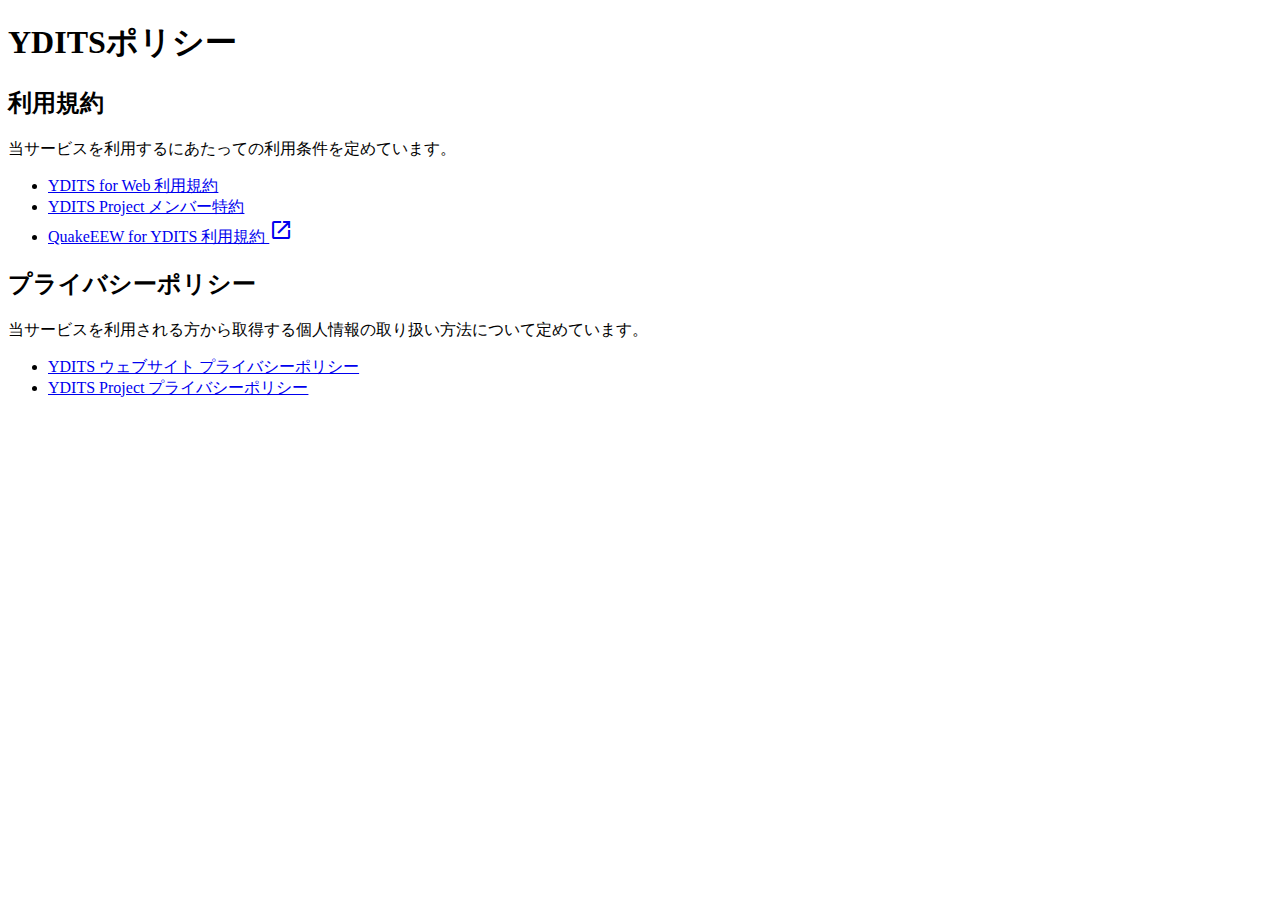
<file: index.html>
<!--

    YDITS Policies Website

    Copyright (c) よね/Yone

-->
<!DOCTYPE html>
<html lang="ja">

<head prefix="og: https://ogp.me/ns#">
    <meta charset="UTF-8">
    <meta name="viewport" content="width=device-width, initial-scale=1.0">
    <title>YDITSポリシー</title>

    <base href="https://policies.ydits.net/">

    <meta property="og:type" content="website">
    <meta property="og:title" content="YDITSポリシー">
    <meta property="og:description" content="YDITSが提供するサービスで定める各規約をご確認いただけます。">
    <meta property="og:site_name" content="YDITSポリシー">
    <meta property="og:image" content="https://cdn.ydits.net/images/ydits_logos/ydits_icon.png">

    <link rel="shortcut icon" href="https://cdn.ydits.net/images/ydits_logos/ydits_icon.png" type="image/x-icon">

    <link rel="preconnect" href="https://fonts.googleapis.com">
    <link rel="preconnect" href="https://fonts.gstatic.com" crossorigin>
    <link href="https://fonts.googleapis.com/css2?family=Noto+Sans+JP:wght@300&display=swap" rel="stylesheet">
    <link rel="stylesheet"
        href="https://fonts.googleapis.com/css2?family=Material+Symbols+Outlined:opsz,wght,FILL,GRAD@20..48,100..700,0..1,-50..200">

    <link rel="stylesheet" href="./styles/common.css">
    <link rel="stylesheet" href="./styles/index.css">

    <script async src="https://www.googletagmanager.com/gtag/js?id=G-7WR0WWMPWL"></script>
    <script>
        window.dataLayer = window.dataLayer || [];
        function gtag() { dataLayer.push(arguments); }
        gtag('js', new Date());

        gtag('config', 'G-7WR0WWMPWL');
    </script>

    <script src="https://code.jquery.com/jquery-3.7.0.min.js"
        integrity="sha256-2Pmvv0kuTBOenSvLm6bvfBSSHrUJ+3A7x6P5Ebd07/g=" crossorigin="anonymous"></script>

    <script src="./scripts/common.js"></script>
</head>

<body>
    <header></header>

    <main>
        <section id="about" class="section">
            <h1 id="pageTitle">YDITSポリシー</h1>
        </section>

        <section id="terms" class="section">
            <h2 class="sectionTitle">利用規約</h2>
            <div class="content">
                <p>当サービスを利用するにあたっての利用条件を定めています。</p>
                <ul>
                    <li><a href="./terms/webapp/">YDITS for Web 利用規約</a></li>
                    <li><a href="./terms/project/">YDITS Project メンバー特約</a></li>
                    <li>
                        <a href="https://quaeew.ydits.net/kiyaku.htm" rel="noopener noreferrer">
                            QuakeEEW for YDITS 利用規約
                            <span class="material-symbols-outlined">
                                open_in_new
                            </span>
                        </a>
                    </li>
                </ul>
            </div>
        </section>

        <section id="privacy" class="section">
            <h2 class="sectionTitle">プライバシーポリシー</h2>
            <div class="content">
                <p>当サービスを利用される方から取得する個人情報の取り扱い方法について定めています。</p>
                <ul>
                    <li><a href="privacy/site/">YDITS ウェブサイト プライバシーポリシー</a></li>
                    <li><a href="privacy/project">YDITS Project プライバシーポリシー</a></li>
                </ul>
            </div>
        </section>
    </main>

    <footer></footer>
</body>

</html>
</file>
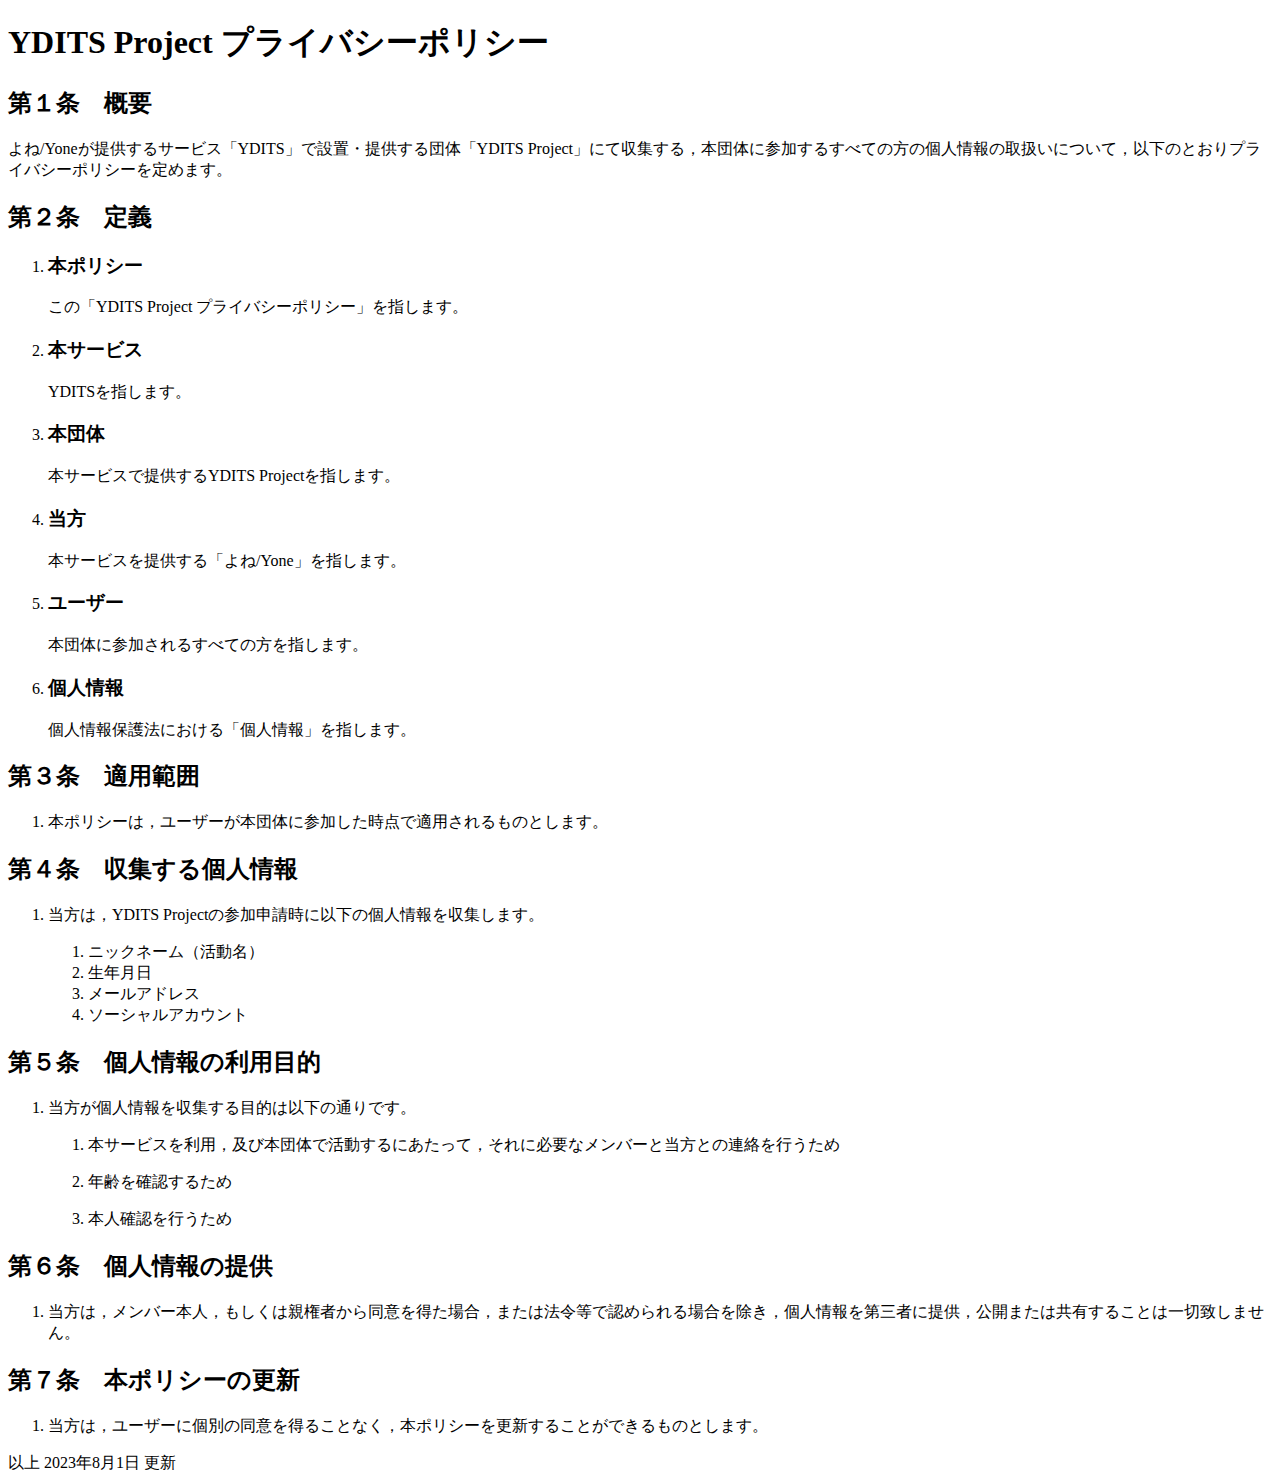
<file: privacy/project/index.html>
<!--

    YDITS Policies Website

    Copyright (c) よね/Yone

-->
<!DOCTYPE html>
<html lang="ja">

<head prefix="og: https://ogp.me/ns#">
    <meta charset="UTF-8">
    <meta name="viewport" content="width=device-width, initial-scale=1.0">
    <title>YDITS Project プライバシーポリシー | YDITSポリシー</title>

    <base href="https://policies.ydits.net/">

    <meta property="og:type" content="website">
    <meta property="og:title" content="YDITS Project プライバシーポリシー">
    <meta property="og:description" content="YDITS Projectのプライバシーポリシーをご確認いただけます。">
    <meta property="og:site_name" content="YDITSポリシー">
    <meta property="og:image" content="https://cdn.ydits.net/images/ydits_logos/ydits_icon.png">

    <link rel="shortcut icon" href="./images/ydits-icon/png" type="image/x-icon">

    <link rel="preconnect" href="https://fonts.googleapis.com">
    <link rel="preconnect" href="https://fonts.gstatic.com" crossorigin>
    <link href="https://fonts.googleapis.com/css2?family=Noto+Sans+JP:wght@300&display=swap" rel="stylesheet">
    <link rel="stylesheet"
        href="https://fonts.googleapis.com/css2?family=Material+Symbols+Outlined:opsz,wght,FILL,GRAD@20..48,100..700,0..1,-50..200">

    <link rel="stylesheet" href="./styles/common.css">
    <link rel="stylesheet" href="./styles/docs.css">

    <script async src="https://www.googletagmanager.com/gtag/js?id=G-7WR0WWMPWL"></script>
    <script>
        window.dataLayer = window.dataLayer || [];
        function gtag() { dataLayer.push(arguments); }
        gtag('js', new Date());

        gtag('config', 'G-7WR0WWMPWL');
    </script>

    <script src="https://code.jquery.com/jquery-3.7.0.min.js"
        integrity="sha256-2Pmvv0kuTBOenSvLm6bvfBSSHrUJ+3A7x6P5Ebd07/g=" crossorigin="anonymous"></script>

    <script src="./scripts/common.js"></script>
</head>

<body>
    <header></header>

    <main>
        <section id="before" class="section">
            <h1 id="pageTitle">YDITS Project プライバシーポリシー</h1>
        </section>

        <section id="main" class="section">
            <section class="section">
                <h2 class="sectionTitle">第１条　概要</h2>
                <p>よね/Yoneが提供するサービス「YDITS」で設置・提供する団体「YDITS Project」にて収集する，本団体に参加するすべての方の個人情報の取扱いについて，以下のとおりプライバシーポリシーを定めます。</p>
            </section>

            <section class="section">
                <h2 class="sectionTitle">第２条　定義</h2>
                <ol>
                    <li>
                        <h3>本ポリシー</h3>
                        <p>
                            この「YDITS Project プライバシーポリシー」を指します。
                        </p>
                    </li>
                    <li>
                        <h3>本サービス</h3>
                        <p>
                            YDITSを指します。
                        </p>
                    </li>
                    <li>
                        <h3>本団体</h3>
                        <p>
                            本サービスで提供するYDITS Projectを指します。
                        </p>
                    </li>
                    <li>
                        <h3>当方</h3>
                        <p>
                            本サービスを提供する「よね/Yone」を指します。
                        </p>
                    </li>
                    <li>
                        <h3>ユーザー</h3>
                        <p>
                            本団体に参加されるすべての方を指します。
                        </p>
                    </li>
                    <li>
                        <h3>個人情報</h3>
                        <p>
                            個人情報保護法における「個人情報」を指します。
                        </p>
                    </li>
                </ol>
            </section>

            <section class="section">
                <h2 class="sectionTitle">第３条　適用範囲</h2>
                <ol>
                    <li>
                        <p>
                            本ポリシーは，ユーザーが本団体に参加した時点で適用されるものとします。
                        </p>
                    </li>
                </ol>
            </section>

            <section class="section">
                <h2 class="sectionTitle">第４条　収集する個人情報</h2>
                <ol>
                    <li>
                        <p>当方は，YDITS Projectの参加申請時に以下の個人情報を収集します。</p>
                        <ol>
                            <li>ニックネーム（活動名）</li>
                            <li>生年月日</li>
                            <li>メールアドレス</li>
                            <li>ソーシャルアカウント</li>
                        </ol>
                    </li>
                </ol>
            </section>

            <section class="section">
                <h2 class="sectionTitle">第５条　個人情報の利用目的</h2>
                <ol>
                    <li>
                        <p>当方が個人情報を収集する目的は以下の通りです。</p>
                        <ol>
                            <li>
                                <p>
                                    本サービスを利用，及び本団体で活動するにあたって，それに必要なメンバーと当方との連絡を行うため
                                </p>
                            </li>
                            <li>
                                <p>
                                    年齢を確認するため
                                </p>
                            </li>
                            <li>
                                <p>
                                    本人確認を行うため
                                </p>
                            </li>
                        </ol>
                    </li>
                </ol>
            </section>

            <section class="section">
                <h2 class="sectionTitle">第６条　個人情報の提供</h2>
                <ol>
                    <li>
                        <p>
                            当方は，メンバー本人，もしくは親権者から同意を得た場合，または法令等で認められる場合を除き，個人情報を第三者に提供，公開または共有することは一切致しません。
                        </p>
                    </li>
                </ol>
            </section>

            <section class="section">
                <h2 class="sectionTitle">第７条　本ポリシーの更新</h2>
                <ol>
                    <li>
                        <p>
                            当方は，ユーザーに個別の同意を得ることなく，本ポリシーを更新することができるものとします。
                        </p>
                    </li>
                </ol>
            </section>
        </section>

        <section id="after" class="section">
            <span class="endword">以上</span>
            <span class="date">2023年8月1日 更新</span>
        </section>
    </main>

    <footer></footer>
</body>

</html>
</file>
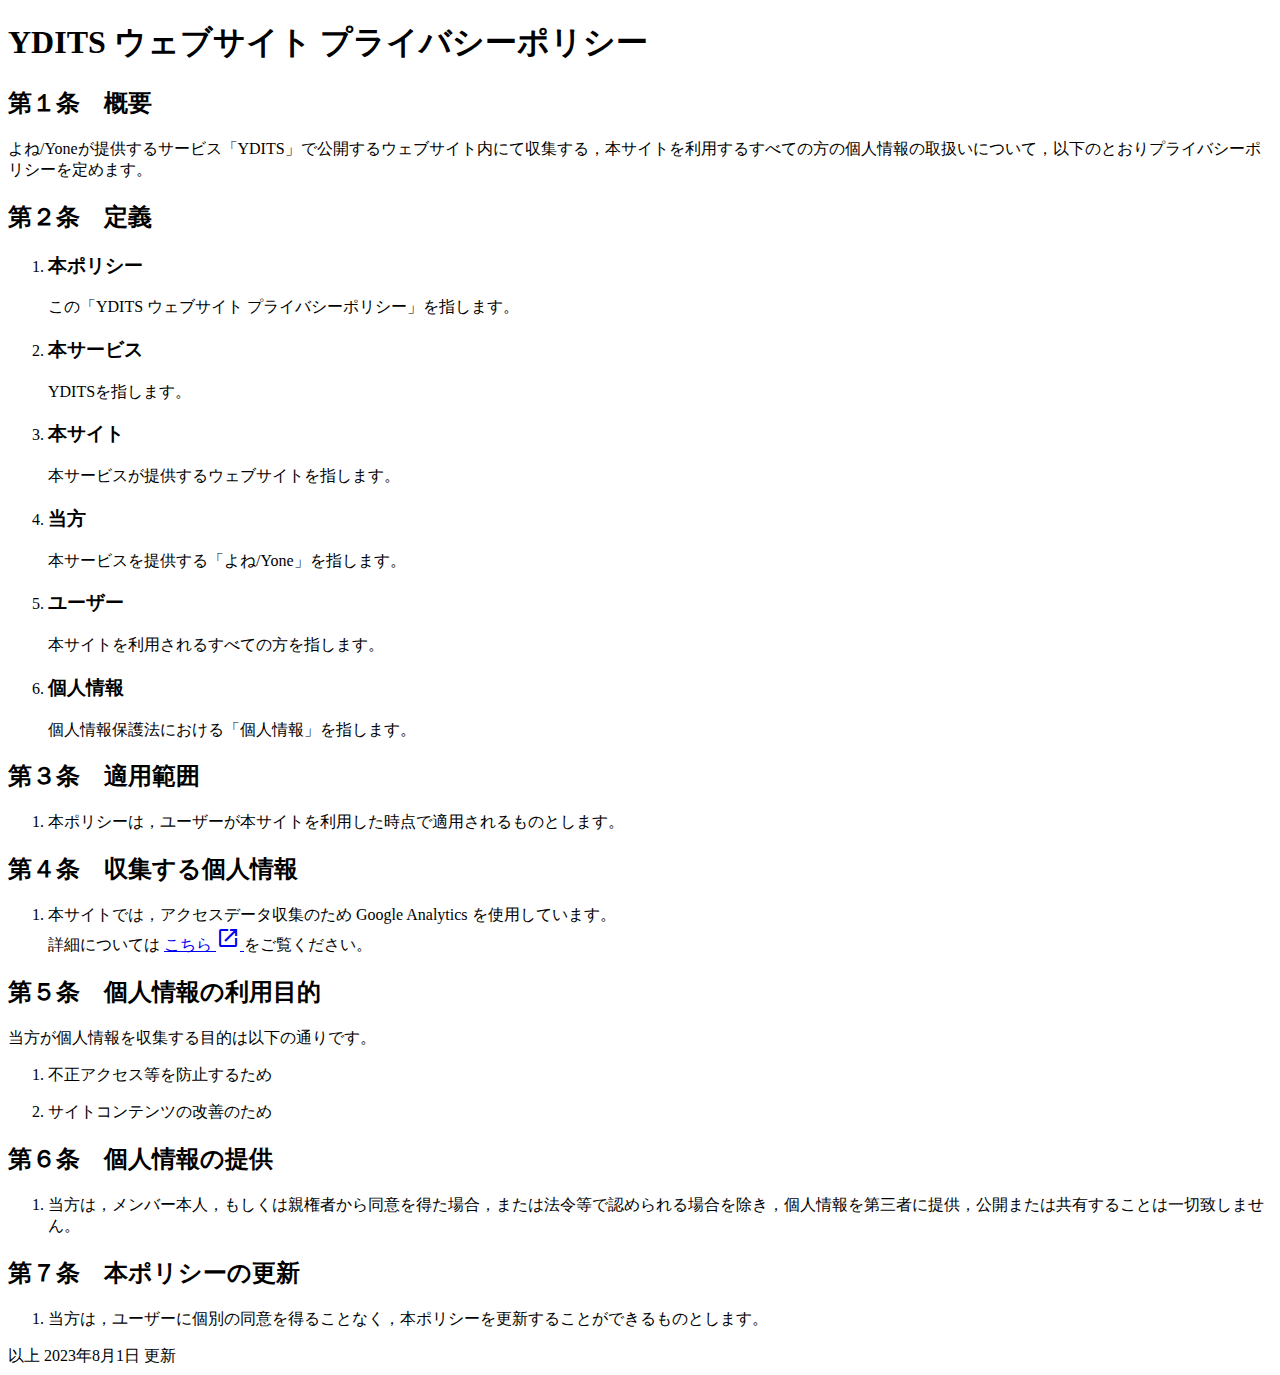
<file: privacy/site/index.html>
<!--

    YDITS Policies Website

    Copyright (c) よね/Yone

-->
<!DOCTYPE html>
<html lang="ja">

<head prefix="og: https://ogp.me/ns#">
    <meta charset="UTF-8">
    <meta name="viewport" content="width=device-width, initial-scale=1.0">
    <title>YDITS ウェブサイト プライバシーポリシー | YDITSポリシー</title>

    <base href="https://policies.ydits.net/">

    <meta property="og:type" content="website">
    <meta property="og:title" content="YDITS ウェブサイト プライバシーポリシー">
    <meta property="og:description" content="YDITSが提供するウェブサイトのプライバシーポリシーをご確認いただけます。">
    <meta property="og:site_name" content="YDITSポリシー">
    <meta property="og:image" content="https://cdn.ydits.net/images/ydits_logos/ydits_icon.png">

    <link rel="shortcut icon" href="./images/ydits-icon/png" type="image/x-icon">

    <link rel="preconnect" href="https://fonts.googleapis.com">
    <link rel="preconnect" href="https://fonts.gstatic.com" crossorigin>
    <link href="https://fonts.googleapis.com/css2?family=Noto+Sans+JP:wght@300&display=swap" rel="stylesheet">
    <link rel="stylesheet"
        href="https://fonts.googleapis.com/css2?family=Material+Symbols+Outlined:opsz,wght,FILL,GRAD@20..48,100..700,0..1,-50..200">

    <link rel="stylesheet" href="./styles/common.css">
    <link rel="stylesheet" href="./styles/docs.css">

    <script async src="https://www.googletagmanager.com/gtag/js?id=G-7WR0WWMPWL"></script>
    <script>
        window.dataLayer = window.dataLayer || [];
        function gtag() { dataLayer.push(arguments); }
        gtag('js', new Date());

        gtag('config', 'G-7WR0WWMPWL');
    </script>

    <script src="https://code.jquery.com/jquery-3.7.0.min.js"
        integrity="sha256-2Pmvv0kuTBOenSvLm6bvfBSSHrUJ+3A7x6P5Ebd07/g=" crossorigin="anonymous"></script>

    <script src="./scripts/common.js"></script>
</head>

<body>
    <header></header>

    <main>
        <section id="before" class="section">
            <h1 id="pageTitle">YDITS ウェブサイト プライバシーポリシー</h1>
        </section>

        <section id="main" class="section">
            <section class="section">
                <h2 class="sectionTitle">第１条　概要</h2>
                <p>よね/Yoneが提供するサービス「YDITS」で公開するウェブサイト内にて収集する，本サイトを利用するすべての方の個人情報の取扱いについて，以下のとおりプライバシーポリシーを定めます。</p>
            </section>

            <section class="section">
                <h2 class="sectionTitle">第２条　定義</h2>
                <ol>
                    <li>
                        <h3>本ポリシー</h3>
                        <p>
                            この「YDITS ウェブサイト プライバシーポリシー」を指します。
                        </p>
                    </li>
                    <li>
                        <h3>本サービス</h3>
                        <p>
                            YDITSを指します。
                        </p>
                    </li>
                    <li>
                        <h3>本サイト</h3>
                        <p>
                            本サービスが提供するウェブサイトを指します。
                        </p>
                    </li>
                    <li>
                        <h3>当方</h3>
                        <p>
                            本サービスを提供する「よね/Yone」を指します。
                        </p>
                    </li>
                    <li>
                        <h3>ユーザー</h3>
                        <p>
                            本サイトを利用されるすべての方を指します。
                        </p>
                    </li>
                    <li>
                        <h3>個人情報</h3>
                        <p>
                            個人情報保護法における「個人情報」を指します。
                        </p>
                    </li>
                </ol>
            </section>

            <section class="section">
                <h2 class="sectionTitle">第３条　適用範囲</h2>
                <ol>
                    <li>
                        <p>
                            本ポリシーは，ユーザーが本サイトを利用した時点で適用されるものとします。
                        </p>
                    </li>
                </ol>
            </section>

            <section class="section">
                <h2 class="sectionTitle">第４条　収集する個人情報</h2>
                <ol>
                    <li>
                        <p>
                            本サイトでは，アクセスデータ収集のため Google Analytics を使用しています。<br>
                            詳細については
                            <a href="https://www.google.com/intl/ja/policies/privacy/partners/" target="_blank"
                                rel="noopener noreferrer">
                                こちら
                                <span class="material-symbols-outlined">
                                    open_in_new
                                </span>
                            </a>
                            をご覧ください。
                        </p>
                    </li>
                </ol>
            </section>

            <section class="section">
                <h2 class="sectionTitle">第５条　個人情報の利用目的</h2>
                <p>当方が個人情報を収集する目的は以下の通りです。</p>
                <ol>
                    <li>
                        <p>
                            不正アクセス等を防止するため
                        </p>
                    </li>
                    <li>
                        <p>
                            サイトコンテンツの改善のため
                        </p>
                    </li>
                </ol>
            </section>

            <section class="section">
                <h2 class="sectionTitle">第６条　個人情報の提供</h2>
                <ol>
                    <li>
                        <p>
                            当方は，メンバー本人，もしくは親権者から同意を得た場合，または法令等で認められる場合を除き，個人情報を第三者に提供，公開または共有することは一切致しません。
                        </p>
                    </li>
                </ol>
            </section>

            <section class="section">
                <h2 class="sectionTitle">第７条　本ポリシーの更新</h2>
                <ol>
                    <li>
                        <p>
                            当方は，ユーザーに個別の同意を得ることなく，本ポリシーを更新することができるものとします。
                        </p>
                    </li>
                </ol>
            </section>
        </section>

        <section id="after" class="section">
            <span class="endword">以上</span>
            <span class="date">2023年8月1日 更新</span>
        </section>
    </main>

    <footer></footer>
</body>

</html>
</file>
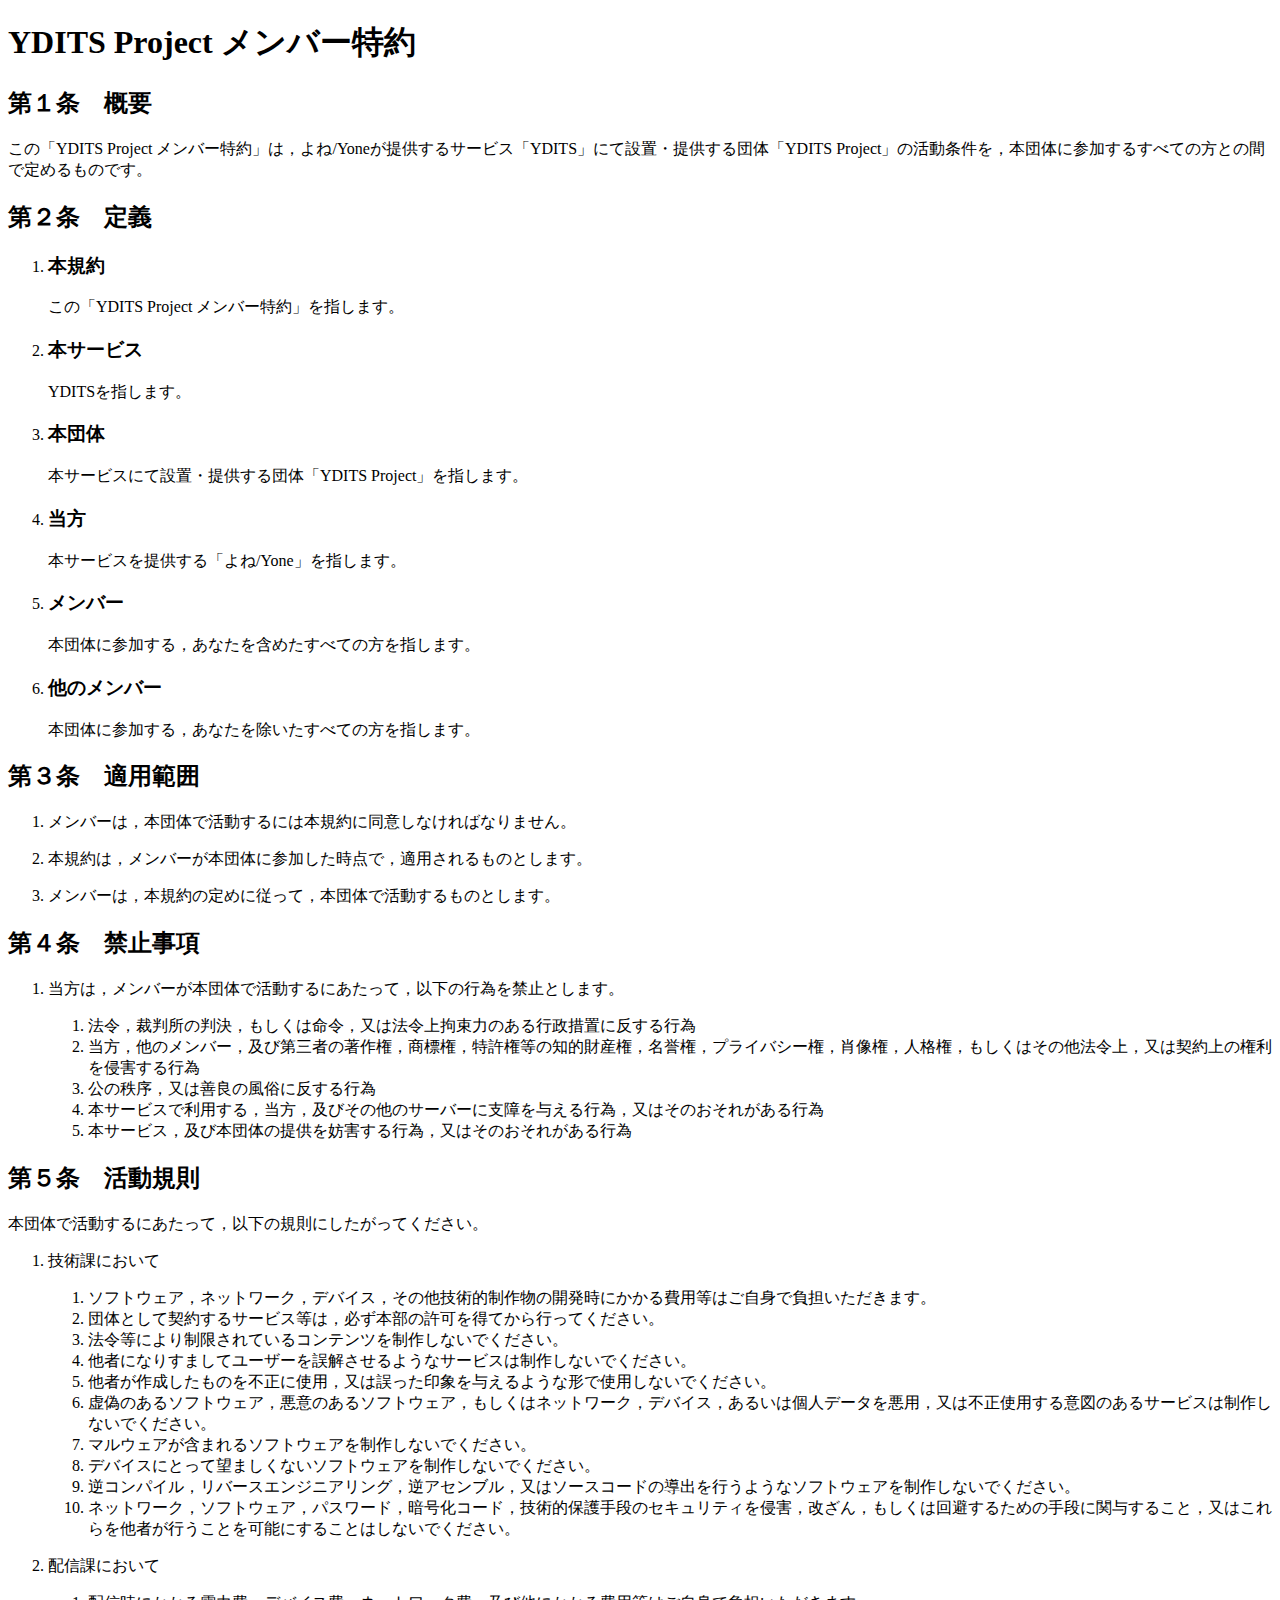
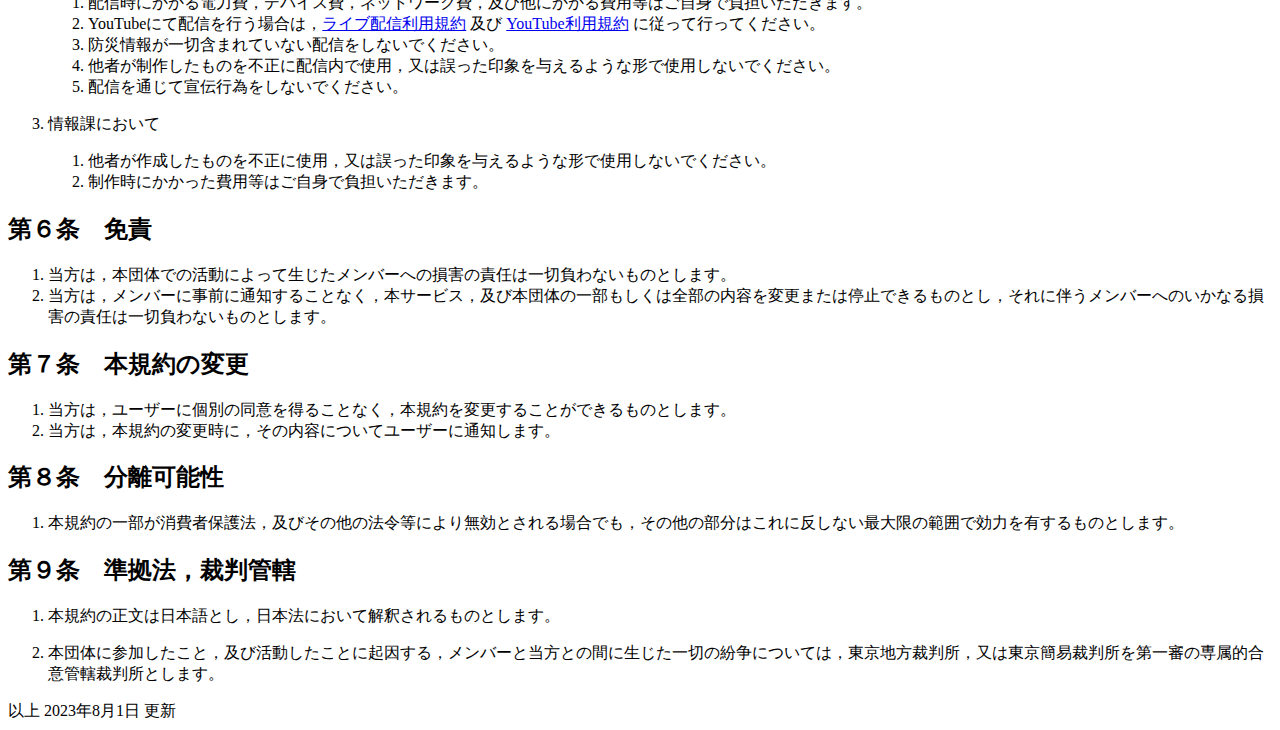
<file: terms/project/index.html>
<!--

    YDITS Policies Website

    Copyright (c) よね/Yone

-->
<!DOCTYPE html>
<html lang="ja">

<head prefix="og: https://ogp.me/ns#">
    <meta charset="UTF-8">
    <meta name="viewport" content="width=device-width, initial-scale=1.0">
    <title>YDITS Project メンバー特約 | YDITSポリシー</title>

    <base href="https://policies.ydits.net/">

    <meta property="og:type" content="website">
    <meta property="og:title" content="YDITS Project メンバー特約">
    <meta property="og:description" content="YDITS Projectのメンバー特約をご確認いただけます。">
    <meta property="og:site_name" content="YDITSポリシー">
    <meta property="og:image" content="https://cdn.ydits.net/images/ydits_logos/ydits_icon.png">

    <link rel="shortcut icon" href="./images/ydits-icon/png" type="image/x-icon">

    <link rel="preconnect" href="https://fonts.googleapis.com">
    <link rel="preconnect" href="https://fonts.gstatic.com" crossorigin>
    <link href="https://fonts.googleapis.com/css2?family=Noto+Sans+JP:wght@300&display=swap" rel="stylesheet">
    <link rel="stylesheet"
        href="https://fonts.googleapis.com/css2?family=Material+Symbols+Outlined:opsz,wght,FILL,GRAD@20..48,100..700,0..1,-50..200">

    <link rel="stylesheet" href="./styles/common.css">
    <link rel="stylesheet" href="./styles/docs.css">

    <script async src="https://www.googletagmanager.com/gtag/js?id=G-7WR0WWMPWL"></script>
    <script>
        window.dataLayer = window.dataLayer || [];
        function gtag() { dataLayer.push(arguments); }
        gtag('js', new Date());

        gtag('config', 'G-7WR0WWMPWL');
    </script>

    <script src="https://code.jquery.com/jquery-3.7.0.min.js"
        integrity="sha256-2Pmvv0kuTBOenSvLm6bvfBSSHrUJ+3A7x6P5Ebd07/g=" crossorigin="anonymous"></script>

    <script src="./scripts/common.js"></script>
</head>

<body>
    <header></header>

    <main>
        <section id="before" class="section">
            <h1 id="pageTitle">YDITS Project メンバー特約</h1>
        </section>

        <section id="main" class="section">
            <section class="section">
                <h2 class="sectionTitle">第１条　概要</h2>
                <p>この「YDITS Project メンバー特約」は，よね/Yoneが提供するサービス「YDITS」にて設置・提供する団体「YDITS
                    Project」の活動条件を，本団体に参加するすべての方との間で定めるものです。</p>
            </section>

            <section class="section">
                <h2 class="sectionTitle">第２条　定義</h2>
                <ol>
                    <li>
                        <h3>本規約</h3>
                        <p>
                            この「YDITS Project メンバー特約」を指します。
                        </p>
                    </li>
                    <li>
                        <h3>本サービス</h3>
                        <p>
                            YDITSを指します。
                        </p>
                    </li>
                    <li>
                        <h3>本団体</h3>
                        <p>
                            本サービスにて設置・提供する団体「YDITS Project」を指します。
                        </p>
                    </li>
                    <li>
                        <h3>当方</h3>
                        <p>
                            本サービスを提供する「よね/Yone」を指します。
                        </p>
                    </li>
                    <li>
                        <h3>メンバー</h3>
                        <p>
                            本団体に参加する，あなたを含めたすべての方を指します。
                        </p>
                    </li>
                    <li>
                        <h3>他のメンバー</h3>
                        <p>
                            本団体に参加する，あなたを除いたすべての方を指します。
                        </p>
                    </li>
                </ol>
            </section>

            <section class="section">
                <h2 class="sectionTitle">第３条　適用範囲</h2>
                <ol>
                    <li>
                        <p>
                            メンバーは，本団体で活動するには本規約に同意しなければなりません。
                        </p>
                    </li>
                    <li>
                        <p>
                            本規約は，メンバーが本団体に参加した時点で，適用されるものとします。
                        </p>
                    </li>
                    <li>
                        <p>
                            メンバーは，本規約の定めに従って，本団体で活動するものとします。
                        </p>
                    </li>
                </ol>
            </section>

            <section class="section">
                <h2 class="sectionTitle">第４条　禁止事項</h2>
                <ol>
                    <li>
                        <p>当方は，メンバーが本団体で活動するにあたって，以下の行為を禁止とします。</p>
                        <ol>
                            <li>法令，裁判所の判決，もしくは命令，又は法令上拘束力のある行政措置に反する行為</li>
                            <li>当方，他のメンバー，及び第三者の著作権，商標権，特許権等の知的財産権，名誉権，プライバシー権，肖像権，人格権，もしくはその他法令上，又は契約上の権利を侵害する行為</li>
                            <li>公の秩序，又は善良の風俗に反する行為</li>
                            <li>本サービスで利用する，当方，及びその他のサーバーに支障を与える行為，又はそのおそれがある行為</li>
                            <li>本サービス，及び本団体の提供を妨害する行為，又はそのおそれがある行為</li>
                        </ol>
                    </li>
                </ol>
            </section>

            <section class="section">
                <h2 class="sectionTitle">第５条　活動規則</h2>
                <p>本団体で活動するにあたって，以下の規則にしたがってください。</p>
                <ol>
                    <li>
                        <p>技術課において</p>
                        <ol>
                            <li>ソフトウェア，ネットワーク，デバイス，その他技術的制作物の開発時にかかる費用等はご自身で負担いただきます。</li>
                            <li>団体として契約するサービス等は，必ず本部の許可を得てから行ってください。</li>
                            <li>法令等により制限されているコンテンツを制作しないでください。</li>
                            <li>他者になりすましてユーザーを誤解させるようなサービスは制作しないでください。</li>
                            <li>他者が作成したものを不正に使用，又は誤った印象を与えるような形で使用しないでください。</li>
                            <li>虚偽のあるソフトウェア，悪意のあるソフトウェア，もしくはネットワーク，デバイス，あるいは個人データを悪用，又は不正使用する意図のあるサービスは制作しないでください。</li>
                            <li>マルウェアが含まれるソフトウェアを制作しないでください。</li>
                            <li>デバイスにとって望ましくないソフトウェアを制作しないでください。</li>
                            <li>逆コンパイル，リバースエンジニアリング，逆アセンブル，又はソースコードの導出を行うようなソフトウェアを制作しないでください。</li>
                            <li>ネットワーク，ソフトウェア，パスワード，暗号化コード，技術的保護手段のセキュリティを侵害，改ざん，もしくは回避するための手段に関与すること，又はこれらを他者が行うことを可能にすることはしないでください。</li>
                        </ol>
                    </li>
                    <li>
                        <p>配信課において</p>
                        <ol>
                            <li>配信時にかかる電力費，デバイス費，ネットワーク費，及び他にかかる費用等はご自身で負担いただきます。</li>
                            <li>YouTubeにて配信を行う場合は，<a
                                    href="https://support.google.com/youtube/answer/9961934?hl=ja">ライブ配信利用規約</a> 及び
                                <a href="https://www.youtube.com/static?template=terms">YouTube利用規約</a>
                                に従って行ってください。
                            </li>
                            <li>防災情報が一切含まれていない配信をしないでください。</li>
                            <li>他者が制作したものを不正に配信内で使用，又は誤った印象を与えるような形で使用しないでください。</li>
                            <li>配信を通じて宣伝行為をしないでください。</li>
                        </ol>
                    </li>
                    <li>
                        <p>情報課において</p>
                        <ol>
                            <li>他者が作成したものを不正に使用，又は誤った印象を与えるような形で使用しないでください。</li>
                            <li>制作時にかかった費用等はご自身で負担いただきます。</li>
                        </ol>
                    </li>
                </ol>
            </section>

            <section class="section">
                <h2 class="sectionTitle">第６条　免責</h2>
                <ol>
                    <li>
                        当方は，本団体での活動によって生じたメンバーへの損害の責任は一切負わないものとします。
                    </li>
                    <li>
                        当方は，メンバーに事前に通知することなく，本サービス，及び本団体の一部もしくは全部の内容を変更または停止できるものとし，それに伴うメンバーへのいかなる損害の責任は一切負わないものとします。
                    </li>
                </ol>
            </section>

            <section class="section">
                <h2 class="sectionTitle">第７条　本規約の変更</h2>
                <ol>
                    <li>
                        当方は，ユーザーに個別の同意を得ることなく，本規約を変更することができるものとします。
                    </li>
                    <li>
                        当方は，本規約の変更時に，その内容についてユーザーに通知します。
                    </li>
                </ol>
            </section>

            <section class="section">
                <h2 class="sectionTitle">第８条　分離可能性</h2>
                <ol>
                    <li>
                        <p>
                            本規約の一部が消費者保護法，及びその他の法令等により無効とされる場合でも，その他の部分はこれに反しない最大限の範囲で効力を有するものとします。
                        </p>
                    </li>
                </ol>
            </section>

            <section class="section">
                <h2 class="sectionTitle">第９条　準拠法，裁判管轄</h2>
                <ol>
                    <li>
                        <p>
                            本規約の正文は日本語とし，日本法において解釈されるものとします。
                        </p>
                    </li>
                    <li>
                        <p>
                            本団体に参加したこと，及び活動したことに起因する，メンバーと当方との間に生じた一切の紛争については，東京地方裁判所，又は東京簡易裁判所を第一審の専属的合意管轄裁判所とします。
                        </p>
                    </li>
                </ol>
            </section>
        </section>

        <section id="after" class="section">
            <span class="endword">以上</span>
            <span class="date">2023年8月1日 更新</span>
        </section>
    </main>

    <footer></footer>
</body>

</html>
</file>
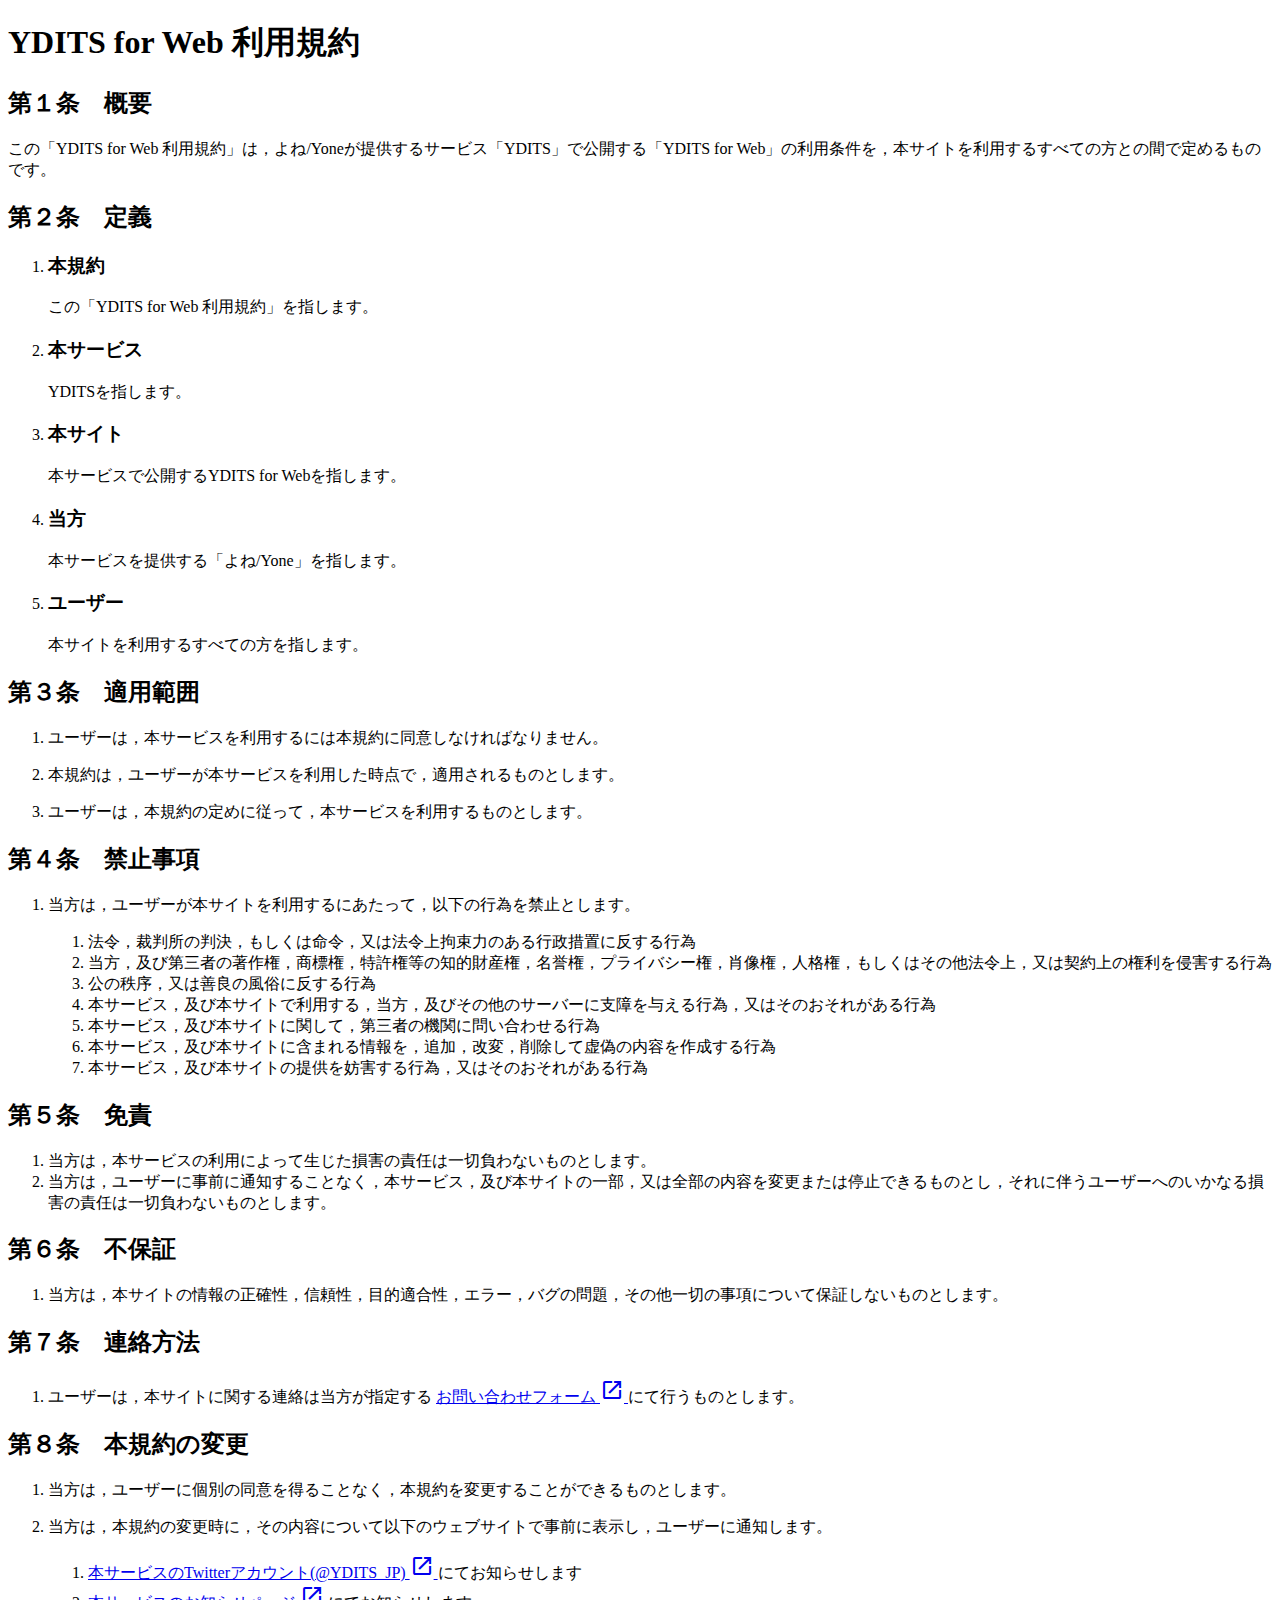
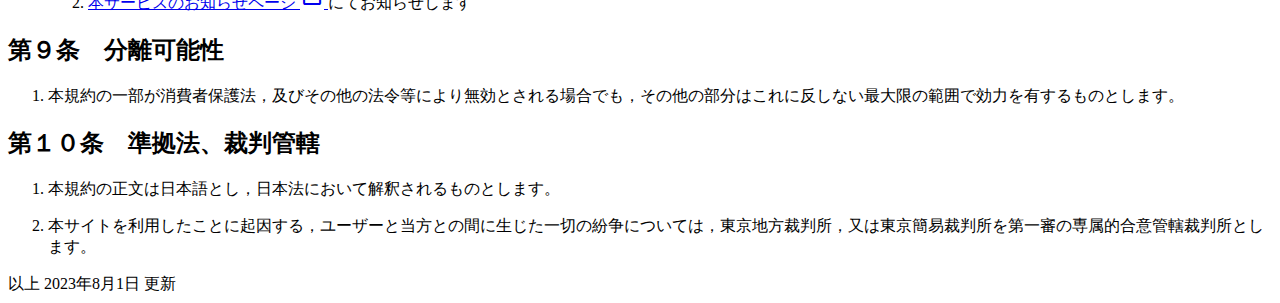
<file: terms/webapp/index.html>
<!--

    YDITS Policies Website

    Copyright (c) よね/Yone

-->
<!DOCTYPE html>
<html lang="ja">

<head prefix="og: https://ogp.me/ns#">
    <meta charset="UTF-8">
    <meta name="viewport" content="width=device-width, initial-scale=1.0">
    <title>YDITS for Web 利用規約 | YDITSポリシー</title>

    <base href="https://policies.ydits.net/">

    <meta property="og:type" content="website">
    <meta property="og:title" content="YDITS for Web 利用規約">
    <meta property="og:description" content="YDITS for Webの利用規約をご確認いただけます。">
    <meta property="og:site_name" content="YDITSポリシー">
    <meta property="og:image" content="https://cdn.ydits.net/images/ydits_logos/ydits_icon.png">

    <link rel="shortcut icon" href="./images/ydits-icon/png" type="image/x-icon">

    <link rel="preconnect" href="https://fonts.googleapis.com">
    <link rel="preconnect" href="https://fonts.gstatic.com" crossorigin>
    <link href="https://fonts.googleapis.com/css2?family=Noto+Sans+JP:wght@300&display=swap" rel="stylesheet">
    <link rel="stylesheet"
        href="https://fonts.googleapis.com/css2?family=Material+Symbols+Outlined:opsz,wght,FILL,GRAD@20..48,100..700,0..1,-50..200">

    <link rel="stylesheet" href="./styles/common.css">
    <link rel="stylesheet" href="./styles/docs.css">

    <script async src="https://www.googletagmanager.com/gtag/js?id=G-7WR0WWMPWL"></script>
    <script>
        window.dataLayer = window.dataLayer || [];
        function gtag() { dataLayer.push(arguments); }
        gtag('js', new Date());

        gtag('config', 'G-7WR0WWMPWL');
    </script>

    <script src="https://code.jquery.com/jquery-3.7.0.min.js"
        integrity="sha256-2Pmvv0kuTBOenSvLm6bvfBSSHrUJ+3A7x6P5Ebd07/g=" crossorigin="anonymous"></script>

    <script src="./scripts/common.js"></script>
</head>

<body>
    <header></header>

    <main>
        <section id="before" class="section">
            <h1 id="pageTitle">YDITS for Web 利用規約</h1>
        </section>

        <section id="main" class="section">
            <section class="section">
                <h2 class="sectionTitle">第１条　概要</h2>
                <p>この「YDITS for Web 利用規約」は，よね/Yoneが提供するサービス「YDITS」で公開する「YDITS for Web」の利用条件を，本サイトを利用するすべての方との間で定めるものです。</p>
            </section>

            <section class="section">
                <h2 class="sectionTitle">第２条　定義</h2>
                <ol>
                    <li>
                        <h3>本規約</h3>
                        <p>
                            この「YDITS for Web 利用規約」を指します。
                        </p>
                    </li>
                    <li>
                        <h3>本サービス</h3>
                        <p>
                            YDITSを指します。
                        </p>
                    </li>
                    <li>
                        <h3>本サイト</h3>
                        <p>
                            本サービスで公開するYDITS for Webを指します。
                        </p>
                    </li>
                    <li>
                        <h3>当方</h3>
                        <p>
                            本サービスを提供する「よね/Yone」を指します。
                        </p>
                    </li>
                    <li>
                        <h3>ユーザー</h3>
                        <p>
                            本サイトを利用するすべての方を指します。
                        </p>
                    </li>
                </ol>
            </section>

            <section class="section">
                <h2 class="sectionTitle">第３条　適用範囲</h2>
                <ol>
                    <li>
                        <p>
                            ユーザーは，本サービスを利用するには本規約に同意しなければなりません。
                        </p>
                    </li>
                    <li>
                        <p>
                            本規約は，ユーザーが本サービスを利用した時点で，適用されるものとします。
                        </p>
                    </li>
                    <li>
                        <p>
                            ユーザーは，本規約の定めに従って，本サービスを利用するものとします。
                        </p>
                    </li>
                </ol>
            </section>

            <section class="section">
                <h2 class="sectionTitle">第４条　禁止事項</h2>
                <ol>
                    <li>
                        <p>当方は，ユーザーが本サイトを利用するにあたって，以下の行為を禁止とします。</p>
                        <ol>
                            <li>法令，裁判所の判決，もしくは命令，又は法令上拘束力のある行政措置に反する行為</li>
                            <li>当方，及び第三者の著作権，商標権，特許権等の知的財産権，名誉権，プライバシー権，肖像権，人格権，もしくはその他法令上，又は契約上の権利を侵害する行為</li>
                            <li>公の秩序，又は善良の風俗に反する行為</li>
                            <li>本サービス，及び本サイトで利用する，当方，及びその他のサーバーに支障を与える行為，又はそのおそれがある行為</li>
                            <li>本サービス，及び本サイトに関して，第三者の機関に問い合わせる行為</li>
                            <li>本サービス，及び本サイトに含まれる情報を，追加，改変，削除して虚偽の内容を作成する行為</li>
                            <li>本サービス，及び本サイトの提供を妨害する行為，又はそのおそれがある行為</li>
                        </ol>
                    </li>
                </ol>
            </section>

            <section class="section">
                <h2 class="sectionTitle">第５条　免責</h2>
                <ol>
                    <li>
                        当方は，本サービスの利用によって生じた損害の責任は一切負わないものとします。
                    </li>
                    <li>
                        当方は，ユーザーに事前に通知することなく，本サービス，及び本サイトの一部，又は全部の内容を変更または停止できるものとし，それに伴うユーザーへのいかなる損害の責任は一切負わないものとします。
                    </li>
                </ol>
            </section>

            <section class="section">
                <h2 class="sectionTitle">第６条　不保証</h2>
                <ol>
                    <li>
                        <p>
                            当方は，本サイトの情報の正確性，信頼性，目的適合性，エラー，バグの問題，その他一切の事項について保証しないものとします。
                        </p>
                    </li>
                </ol>
            </section>

            <section class="section">
                <h2 class="sectionTitle">第７条　連絡方法</h2>
                <ol>
                    <li>
                        <p>
                            ユーザーは，本サイトに関する連絡は当方が指定する
                            <a target="_blank" href="https://www.yoneyo.com/#contact">
                                お問い合わせフォーム
                                <span class="material-symbols-outlined">
                                    open_in_new
                                </span>
                            </a>
                            にて行うものとします。
                        </p>
                    </li>
                </ol>
            </section>

            <section class="section">
                <h2 class="sectionTitle">第８条　本規約の変更</h2>
                <ol>
                    <li>
                        <p>
                            当方は，ユーザーに個別の同意を得ることなく，本規約を変更することができるものとします。
                        </p>
                    </li>
                    <li>
                        <p>
                            当方は，本規約の変更時に，その内容について以下のウェブサイトで事前に表示し，ユーザーに通知します。
                        </p>
                        <ol>
                            <li>
                                <a target="_blank" href="https://www.twitter.com/YDITS_JP">
                                    本サービスのTwitterアカウント(@YDITS_JP)
                                    <span class="material-symbols-outlined">
                                        open_in_new
                                    </span>
                                </a>
                                にてお知らせします
                            </li>
                            <li>
                                <a target="_blank" href="https://www.ydits.net/news/">
                                    本サービスのお知らせページ
                                    <span class="material-symbols-outlined">
                                        open_in_new
                                    </span>
                                </a>
                                にてお知らせします
                            </li>
                        </ol>
                    </li>
                </ol>
            </section>

            <section class="section">
                <h2 class="sectionTitle">第９条　分離可能性</h2>
                <ol>
                    <li>
                        <p>
                            本規約の一部が消費者保護法，及びその他の法令等により無効とされる場合でも，その他の部分はこれに反しない最大限の範囲で効力を有するものとします。
                        </p>
                    </li>
                </ol>
            </section>

            <section class="section">
                <h2 class="sectionTitle">第１０条　準拠法、裁判管轄</h2>
                <ol>
                    <li>
                        <p>
                            本規約の正文は日本語とし，日本法において解釈されるものとします。
                        </p>
                    </li>
                    <li>
                        <p>
                            本サイトを利用したことに起因する，ユーザーと当方との間に生じた一切の紛争については，東京地方裁判所，又は東京簡易裁判所を第一審の専属的合意管轄裁判所とします。
                        </p>
                    </li>
                </ol>
            </section>
        </section>

        <section id="after" class="section">
            <span class="endword">以上</span>
            <span class="date">2023年8月1日 更新</span>
        </section>
    </main>

    <footer></footer>
</body>

</html>
</file>
<file: styles/common.css>
/*

    YDITS Policies Website

    Copyright (c) よね/Yone

*/
@charset "UTF-8";

* {
    margin: 0;
    padding: 0;
}

body {
    background-color: #ffffffff;
    font-size: 14px;
    font-weight: 300;
    font-family: 'Noto Sans JP', sans-serif;
    color: #404040ff;
}

a {
    text-decoration: none;
    color: #404040ff;
}

h1 {
    font-size: 1.5em;
}

h2 {
    font-size: 1.2em;
}

h3 {
    font-size: 1em;
}

.material-symbols-outlined {
    font-variation-settings:
        'FILL' 0,
        'wght' 400,
        'GRAD' 0,
        'opsz' 48
}

header {
    position: fixed;
    top: 0;
    width: 100%;
    height: 4em;
    box-shadow: 0 0 4px 4px #80808080;
    background-color: #ffffffff;
}

header .wrapper {
    display: flex;
    justify-content: space-between;
    align-items: center;
    width: calc(100% - 2em);
    height: 100%;
    padding: 0 1em;
}

#headerLogo {
    display: flex;
    align-items: center;
    height: 100%;
    padding: 0 1em;
    transition: all .3s;
}

#headerLogo:hover {
    background-color: #80808040;
}

#headerLogo>img {
    height: 2em;
    margin-top: .1em;
}

#headerLogo>span {
    font-weight: 900;
    font-size: 1.5em;
}

#headerMenuButton {
    display: flex;
    flex-direction: column;
    justify-content: center;
    align-items: center;
    width: 3em;
    height: 3em;
    border: none;
    border-radius: 0.375em;
    background-color: #00000000;
    transition: all .3s;
}

#headerMenuButton:hover {
    background-color: #80808040;
    cursor: pointer;
}


#headerMenuButton>.close {
    display: none;
}

#headerMenuButton.active>.open {
    display: none;
}

#headerMenuButton.active>.close {
    display: block;
}

#headerMenu {
    position: fixed;
    bottom: 0;
    right: -100%;
    width: 100%;
    height: calc(100% - 4em - 8em);
    padding: 4em 0;
    overflow: auto;
    background-color: #f8f8f8ff;
    transition: all .3s;

}

#headerMenu.active {
    right: 0%;
}

#headerMenu>nav {
    width: 100%;
    height: 100%;
}

#headerMenu>nav>ul {
    width: 90%;
    height: 100%;
    margin: 0 auto;
}

#headerMenu>nav>ul>li {
    width: calc(100% - 2em);
    border-bottom: 1px solid #808080ff;
    list-style: none;
    cursor: pointer;
    transition: all .3s;
}

#headerMenu>nav>ul>li:hover {
    background-color: #80808040;
}

#headerMenu>nav>ul>li>a {
    display: flex;
    justify-content: space-between;
    align-items: center;
    width: calc(100% -2em);
    height: calc(100% -2em);
    padding: 1em;
    font-size: 1em;
}

main {
    margin-top: 4em;
    width: 100%;
    min-height: 100vh;
    padding: 2em 0;
}

main a {
    color: #40c080ff;
}

main a:hover {
    text-decoration: underline;
}

main>.section {
    padding: 2em 10%;
}

#pageTitle {
    text-align: center;
}

main>.section>.sectionTitle {
    display: flex;
}

main>.section>.sectionTitle::before {
    display: block;
    width: 4px;
    height: auto;
    margin-right: .5em;
    background-color: #808080ff;
    content: "";
}

main>.section>.content {
    padding: 2em 0;
}

footer {
    width: 100%;
    height: 8em;
    background-color: #202020ff;
    color: #ffffffff;
}

footer>.wrapper {
    display: flex;
    flex-direction: column;
    justify-content: center;
    align-items: center;
    width: calc(100% - 4em);
    height: calc(100% - 4em);
    padding: 2em;
}


@media (min-width: 1024px) {
    header .wrapper {
        width: calc(80% - 2em);
        margin: 0 auto;
    }
}
</file>
<file: styles/index.css>
/*

    YDITS Policies Website

    Copyright (c) よね/Yone

*/
@charset "UTF-8";

main>.section>.content>ul {
    margin-left: 2em;
    padding: 1em 0;
}

main>.section>.content>ul>li {
    margin-bottom: .2em;
}

main>.section>.content>ul>li>a>.material-symbols-outlined {
    display: inline-block;
    font-size: 1em;
}

#note {
    padding: .5em;
    background-color: #f0a060;
    color: #202020ff;
}
</file>
